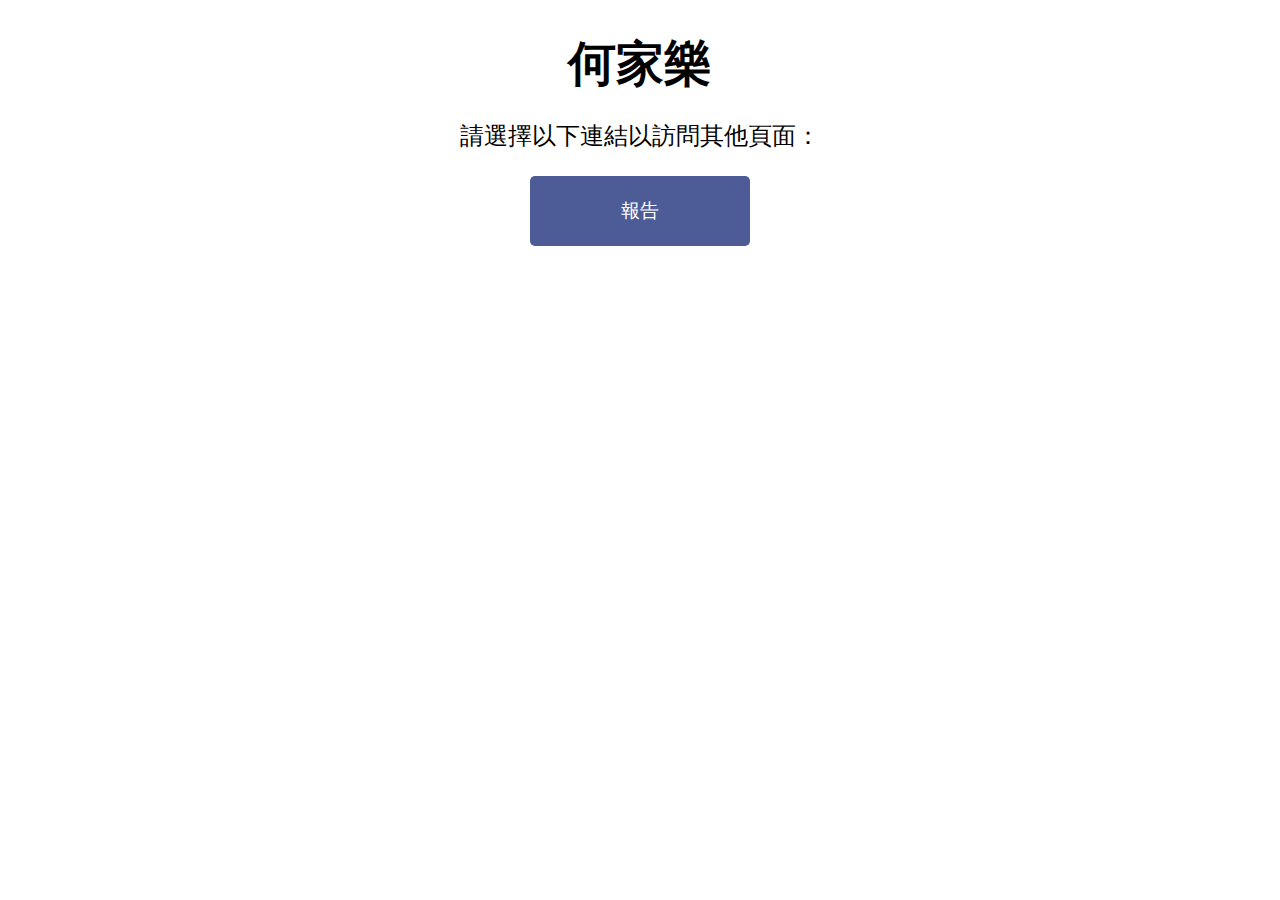
<file: index.html>
<!DOCTYPE html>
<html lang="zh">
<head>
    <meta charset="UTF-8">
    <meta name="viewport" content="width=device-width, initial-scale=1.0">
    <title>何家樂</title>
    <link rel="stylesheet" href="styles.css"> <!-- 引入樣式表 -->
</head>
<body>
    <div class="container">
        <h1>何家樂</h1>
        <p>請選擇以下連結以訪問其他頁面：</p>
        <ul>
            <li><a href="1.Html" target="_blank" class="button">報告</a></li>
        </ul>
    </div>
</body>
</html>
</file>
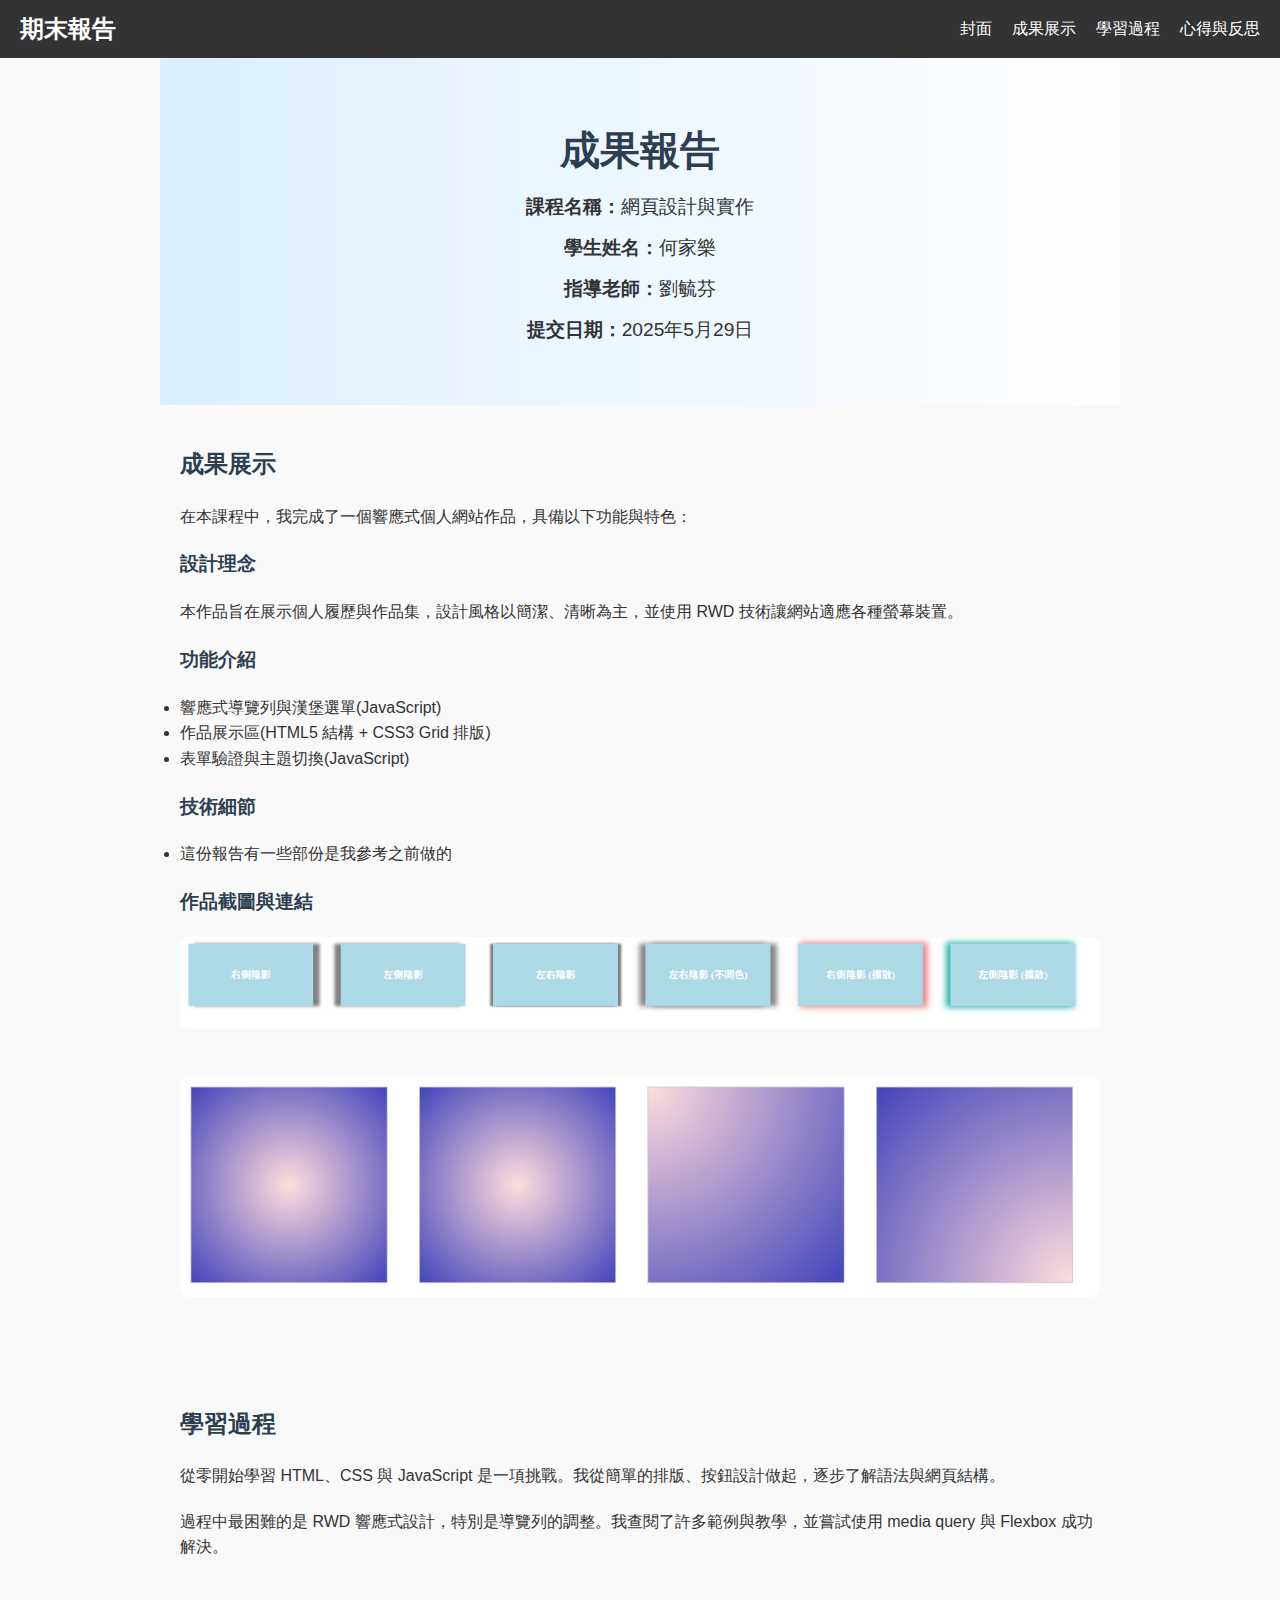
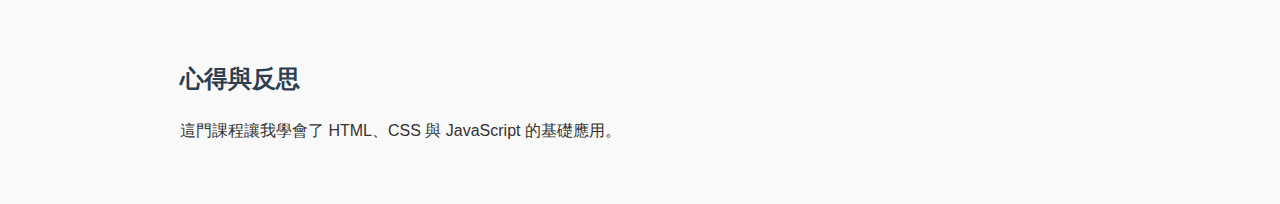
<file: 1.Html>
<!DOCTYPE html>
<html lang="zh-Hant">
<head>
  <meta charset="UTF-8">
  <meta name="viewport" content="width=device-width, initial-scale=1">
  <title>成果報告</title>
  <style>
    /* 基本樣式 */
    * {
      box-sizing: border-box;
      margin: 0;
      padding: 0;
    }

    body {
      font-family: 'Segoe UI', sans-serif;
      line-height: 1.6;
      background: #f9f9f9;
      color: #333;
    }

    header, section {
      padding: 40px 20px;
      max-width: 960px;
      margin: auto;
    }

    h1, h2, h3 {
      color: #2c3e50;
    }

    /* 導覽列樣式 */
    .navbar {
      background-color: #333;
      color: white;
      padding: 10px 20px;
      display: flex;
      justify-content: space-between;
      align-items: center;
      position: sticky;
      top: 0;
      z-index: 10;
    }

    .navbar .logo {
      font-size: 1.5em;
      font-weight: bold;
    }

    .nav-links {
      display: flex;
      list-style: none;
    }

    .nav-links li {
      margin-left: 20px;
    }

    .nav-links a {
      text-decoration: none;
      color: white;
      transition: 0.3s;
    }

    .nav-links a:hover {
      color: #f0c040;
    }

    .hamburger {
      display: none;
      flex-direction: column;
      cursor: pointer;
    }

    .hamburger div {
      width: 25px;
      height: 3px;
      background: white;
      margin: 4px 0;
    }

    @media (max-width: 768px) {
      .nav-links {
        display: none;
        flex-direction: column;
        background-color: #333;
        position: absolute;
        top: 60px;
        left: 0;
        width: 100%;
        padding: 10px 0;
      }

      .nav-links.active {
        display: flex;
      }

      .nav-links li {
        text-align: center;
        margin: 10px 0;
      }

      .hamburger {
        display: flex;
      }
    }

    /* 封面樣式 */
    .cover {
      background: linear-gradient(to right, #dcefff, #ffffff);
      padding: 60px 20px;
      text-align: center;
    }

    .cover h1 {
      font-size: 2.5em;
    }

    .cover p {
      margin-top: 10px;
      font-size: 1.2em;
    }

    /* 圖片 */
    img {
      max-width: 100%;
      height: auto;
      margin: 20px 0;
      border-radius: 8px;
    }

    /* 內文段落 */
    section p, section ul {
      margin: 20px 0;
    }
  </style>
</head>
<body>

  <!-- 導覽列 -->
  <nav class="navbar">
    <div class="logo">期末報告</div>
    <div class="hamburger" onclick="toggleMenu()">
      <div></div>
      <div></div>
      <div></div>
    </div>
    <ul class="nav-links" id="navLinks">
      <li><a href="#cover">封面</a></li>
      <li><a href="#project">成果展示</a></li>
      <li><a href="#learning">學習過程</a></li>
      <li><a href="#reflection">心得與反思</a></li>
    </ul>
  </nav>

  <!-- 封面 -->
  <header class="cover" id="cover">
    <h1>成果報告</h1>
    <p><strong>課程名稱：</strong>網頁設計與實作</p>
    <p><strong>學生姓名：</strong>何家樂</p>
    <p><strong>指導老師：</strong>劉毓芬</p>
    <p><strong>提交日期：</strong>2025年5月29日</p>
  </header>

  <!-- 成果展示 -->
  <section id="project">
    <h2>成果展示</h2>
    <p>在本課程中，我完成了一個響應式個人網站作品，具備以下功能與特色：</p>

    <h3>設計理念</h3>
    <p>本作品旨在展示個人履歷與作品集，設計風格以簡潔、清晰為主，並使用 RWD 技術讓網站適應各種螢幕裝置。</p>

    <h3>功能介紹</h3>
    <ul>
      <li>響應式導覽列與漢堡選單(JavaScript)</li>
      <li>作品展示區(HTML5 結構 + CSS3 Grid 排版)</li>
      <li>表單驗證與主題切換(JavaScript)</li>
    </ul>

    <h3>技術細節</h3>
    <ul>
      <li>這份報告有一些部份是我參考之前做的</li>
    </ul>

    <h3>作品截圖與連結</h3>
    <img src="螢幕擷取畫面 2025-06-10 175349.png" alt="作品">
    <img src="螢幕擷取畫面 2025-06-10 175400.png" alt="作品">
  </section>

  <!-- 學習過程 -->
  <section id="learning">
    <h2>學習過程</h2>
    <p>從零開始學習 HTML、CSS 與 JavaScript 是一項挑戰。我從簡單的排版、按鈕設計做起，逐步了解語法與網頁結構。</p>
    <p>過程中最困難的是 RWD 響應式設計，特別是導覽列的調整。我查閱了許多範例與教學，並嘗試使用 media query 與 Flexbox 成功解決。</p>
  </section>

  <!-- 心得與反思 -->
  <section id="reflection">
    <h2>心得與反思</h2>
    <p>這門課程讓我學會了 HTML、CSS 與 JavaScript 的基礎應用。</p>

  </section>

  <!-- 漢堡選單功能 -->
  <script>
    function toggleMenu() {
      document.getElementById('navLinks').classList.toggle('active');
    }
  </script>

</body>
</html>
</file>
<file: styles.css>
body {
    background-color: #ffffff; /* 暗色背景 */
    color: #010000; /* 白色文字 */ 
    overflow: hidden; /* 隱藏滾動條 */
}

.container {
    text-align: center; /* 文字置中 */
}

h1 {
    font-size: 3em; /* 增加標題字體大小 */
    margin-bottom: 20px; /* 標題下方間距 */
}

p {
    font-size: 1.5em;
}

ul {
    list-style-type: none; /* 移除列表項目符號 */
    padding: 0; /* 移除內邊距 */
}

li {
    margin: 10px 0; /* 列表項目上下間距 */
}

.button {
    display: inline-block; /* 使按鈕顯示為行內塊 */
    width: 200px; /* 固定按鈕寬度 */
    height: 50px; /* 固定按鈕高度 */
    padding: 10px; /* 按鈕內邊距 */
    background-color: #4d5c97; /* 按鈕背景顏色 */
    color: #ffffff; /* 按鈕文字顏色 */
    text-decoration: none; /* 移除下劃線 */
    border-radius: 5px; /* 按鈕圓角 */
    font-size: 1.2em; /* 按鈕文字大小 */
    transition: background-color 0.3s; /* 背景顏色過渡效果 */
    line-height: 50px; /* 垂直置中 */
}

.button:hover {
    background-color: #007acc; /* 滑鼠懸停時改變背景顏色 */
}
</file>
